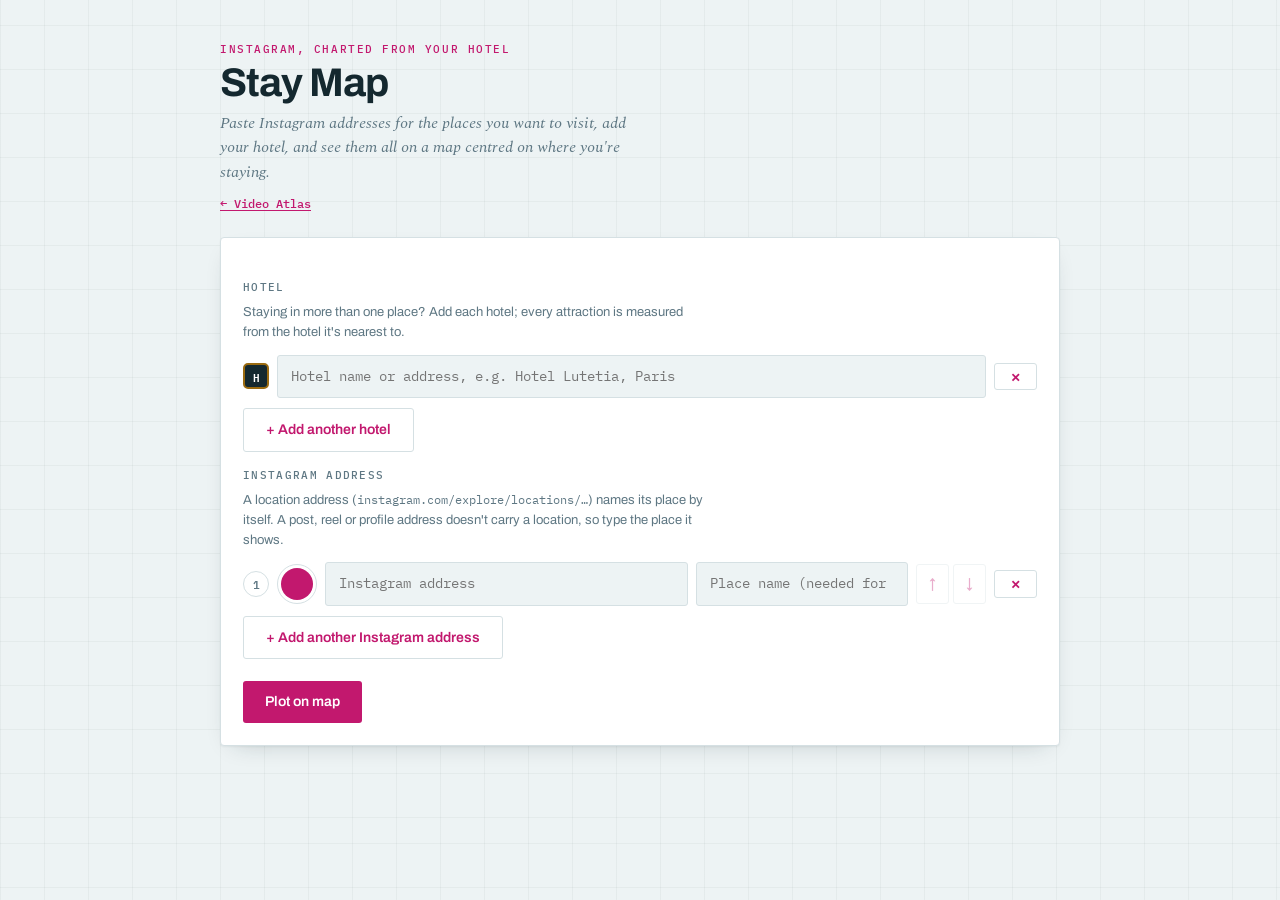
<file: instagram.html>
<!DOCTYPE html>
<html lang="en">
<head>
    <meta charset="UTF-8">
    <meta name="viewport" content="width=device-width, initial-scale=1.0">
    <title>Stay Map</title>
    <link rel="stylesheet" href="https://fonts.googleapis.com/css2?family=Archivo:wght@500;600;700&family=IBM+Plex+Mono:wght@400;500&family=Spectral:ital@1&display=swap">
    <link rel="stylesheet" href="vendor/leaflet/leaflet.css">
    <link rel="stylesheet" href="css/style.css">
    <link rel="stylesheet" href="css/app.css">
    <link rel="stylesheet" href="css/instagram.css">
</head>
<body>
    <main class="wrap">
        <header class="masthead">
            <p class="eyebrow">Instagram, charted from your hotel</p>
            <h1>Stay Map</h1>
            <p class="standfirst">Paste Instagram addresses for the places you want to visit, add your hotel, and see them all on a map centred on where you're staying.</p>
            <nav class="crosslink"><a href="./">&larr; Video Atlas</a></nav>
        </header>

        <section class="panel primary">
            <form id="stay-form" novalidate>
                <fieldset class="links">
                    <legend>Hotel</legend>
                    <p class="hint">Staying in more than one place? Add each hotel; every attraction is measured from the hotel it's nearest to.</p>
                    <ol id="hotel-rows" class="rows"></ol>
                    <button type="button" id="add-hotel" class="ghost">+ Add another hotel</button>
                </fieldset>

                <fieldset class="links">
                    <legend>Instagram address</legend>
                    <p class="hint">A location address (<code>instagram.com/explore/locations/&hellip;</code>) names its place by itself.
                       A post, reel or profile address doesn't carry a location, so type the place it shows.</p>
                    <ol id="link-rows" class="rows"></ol>
                    <button type="button" id="add-row" class="ghost">+ Add another Instagram address</button>
                </fieldset>

                <div class="row actions">
                    <button type="submit" id="plot">Plot on map</button>
                    <p id="status" class="status" role="status"></p>
                </div>
                <p id="error" class="error" role="alert" hidden></p>
            </form>
        </section>

        <section class="panel" id="trip-panel" hidden>
            <div class="legend">
                <h2>Trip</h2>
                <span>plot a route from one hotel through the attractions you pick, in the order you pick them</span>
            </div>
            <div class="trip-grid">
                <div>
                    <label for="trip-hotel">Start from</label>
                    <select id="trip-hotel" class="field"></select>
                    <label class="check">
                        <input type="checkbox" id="trip-return" checked> Return to the hotel at the end
                    </label>
                </div>
                <fieldset class="trip-pick">
                    <legend>Tick attractions in visiting order</legend>
                    <ul id="trip-stops" class="trip-stops"></ul>
                    <button type="button" id="trip-all" class="ghost small">Tick all in list order</button>
                    <button type="button" id="trip-none" class="ghost small">Clear ticks</button>
                </fieldset>
            </div>
            <div class="row actions">
                <button type="button" id="trip-plot">Plot trip</button>
                <button type="button" id="trip-clear" class="ghost" hidden>Show all places again</button>
                <p id="trip-status" class="status" role="status"></p>
            </div>
            <div id="trip-summary" class="scroller" hidden>
                <table>
                    <caption id="trip-caption"></caption>
                    <thead>
                        <tr>
                            <th scope="col">Leg</th>
                            <th scope="col">From</th>
                            <th scope="col">To</th>
                            <th scope="col">Driving</th>
                            <th scope="col">Drive time</th>
                            <th scope="col">Running total</th>
                        </tr>
                    </thead>
                    <tbody id="trip-body"></tbody>
                </table>
            </div>
        </section>

        <section class="panel" id="map-panel" hidden>
            <div class="legend">
                <h2>Map</h2>
                <span>always centred on a hotel; lines follow the driving route</span>
            </div>
            <div id="map" class="map" role="region" aria-label="Map of the hotel and Instagram places"></div>
            <ul class="key">
                <li><i class="hotel-key"></i> Hotel</li>
                <li><i class="solid"></i> Place, in your chosen colour and order</li>
                <li><i class="route-key"></i> Driving route from its hotel</li>
            </ul>
        </section>

        <section class="panel" id="table-panel" hidden>
            <div class="legend">
                <h2>Places</h2>
                <span>driving distance and time by road from the nearest hotel</span>
            </div>
            <div class="scroller">
                <table>
                    <caption>Addresses from OpenStreetMap's Nominatim geocoder; driving routes from OSRM on OpenStreetMap roads. Drive times assume normal road speeds, with no live traffic.</caption>
                    <thead>
                        <tr>
                            <th scope="col">#</th>
                            <th scope="col">Place</th>
                            <th scope="col">Instagram address</th>
                            <th scope="col">From</th>
                            <th scope="col">Driving</th>
                            <th scope="col">Drive time</th>
                            <th scope="col">Straight line</th>
                            <th scope="col">Geocoded address</th>
                        </tr>
                    </thead>
                    <tbody id="places-body"></tbody>
                </table>
            </div>
        </section>
    </main>

    <template id="hotel-template">
        <li class="link-row">
            <span class="badge hotel-badge" aria-hidden="true">H</span>
            <input class="field hotel-name" type="text" autocomplete="off"
                   placeholder="Hotel name or address, e.g. Hotel Lutetia, Paris">
            <button type="button" class="ghost remove" aria-label="Remove this hotel">&times;</button>
        </li>
    </template>

    <template id="row-template">
        <li class="link-row">
            <span class="badge" aria-hidden="true">1</span>
            <input class="ig-color" type="color" title="Pin colour">
            <input class="field ig-url" type="url" autocomplete="off" spellcheck="false"
                   placeholder="Instagram address" aria-label="Instagram address">
            <input class="field ig-place" type="text" autocomplete="off"
                   placeholder="Place name (needed for posts and reels)" aria-label="Place name">
            <span class="order">
                <button type="button" class="ghost move-up" aria-label="Move up">&uarr;</button>
                <button type="button" class="ghost move-down" aria-label="Move down">&darr;</button>
            </span>
            <button type="button" class="ghost remove" aria-label="Remove this Instagram address">&times;</button>
        </li>
    </template>

    <script src="vendor/leaflet/leaflet.js"></script>
    <script src="js/instagram.js"></script>
</body>
</html>
</file>
<file: vendor/leaflet/leaflet.css>
/* required styles */

.leaflet-pane,
.leaflet-tile,
.leaflet-marker-icon,
.leaflet-marker-shadow,
.leaflet-tile-container,
.leaflet-pane > svg,
.leaflet-pane > canvas,
.leaflet-zoom-box,
.leaflet-image-layer,
.leaflet-layer {
	position: absolute;
	left: 0;
	top: 0;
	}
.leaflet-container {
	overflow: hidden;
	}
.leaflet-tile,
.leaflet-marker-icon,
.leaflet-marker-shadow {
	-webkit-user-select: none;
	   -moz-user-select: none;
	        user-select: none;
	  -webkit-user-drag: none;
	}
/* Prevents IE11 from highlighting tiles in blue */
.leaflet-tile::selection {
	background: transparent;
}
/* Safari renders non-retina tile on retina better with this, but Chrome is worse */
.leaflet-safari .leaflet-tile {
	image-rendering: -webkit-optimize-contrast;
	}
/* hack that prevents hw layers "stretching" when loading new tiles */
.leaflet-safari .leaflet-tile-container {
	width: 1600px;
	height: 1600px;
	-webkit-transform-origin: 0 0;
	}
.leaflet-marker-icon,
.leaflet-marker-shadow {
	display: block;
	}
/* .leaflet-container svg: reset svg max-width decleration shipped in Joomla! (joomla.org) 3.x */
/* .leaflet-container img: map is broken in FF if you have max-width: 100% on tiles */
.leaflet-container .leaflet-overlay-pane svg {
	max-width: none !important;
	max-height: none !important;
	}
.leaflet-container .leaflet-marker-pane img,
.leaflet-container .leaflet-shadow-pane img,
.leaflet-container .leaflet-tile-pane img,
.leaflet-container img.leaflet-image-layer,
.leaflet-container .leaflet-tile {
	max-width: none !important;
	max-height: none !important;
	width: auto;
	padding: 0;
	}

.leaflet-container img.leaflet-tile {
	/* See: https://bugs.chromium.org/p/chromium/issues/detail?id=600120 */
	mix-blend-mode: plus-lighter;
}

.leaflet-container.leaflet-touch-zoom {
	-ms-touch-action: pan-x pan-y;
	touch-action: pan-x pan-y;
	}
.leaflet-container.leaflet-touch-drag {
	-ms-touch-action: pinch-zoom;
	/* Fallback for FF which doesn't support pinch-zoom */
	touch-action: none;
	touch-action: pinch-zoom;
}
.leaflet-container.leaflet-touch-drag.leaflet-touch-zoom {
	-ms-touch-action: none;
	touch-action: none;
}
.leaflet-container {
	-webkit-tap-highlight-color: transparent;
}
.leaflet-container a {
	-webkit-tap-highlight-color: rgba(51, 181, 229, 0.4);
}
.leaflet-tile {
	filter: inherit;
	visibility: hidden;
	}
.leaflet-tile-loaded {
	visibility: inherit;
	}
.leaflet-zoom-box {
	width: 0;
	height: 0;
	-moz-box-sizing: border-box;
	     box-sizing: border-box;
	z-index: 800;
	}
/* workaround for https://bugzilla.mozilla.org/show_bug.cgi?id=888319 */
.leaflet-overlay-pane svg {
	-moz-user-select: none;
	}

.leaflet-pane         { z-index: 400; }

.leaflet-tile-pane    { z-index: 200; }
.leaflet-overlay-pane { z-index: 400; }
.leaflet-shadow-pane  { z-index: 500; }
.leaflet-marker-pane  { z-index: 600; }
.leaflet-tooltip-pane   { z-index: 650; }
.leaflet-popup-pane   { z-index: 700; }

.leaflet-map-pane canvas { z-index: 100; }
.leaflet-map-pane svg    { z-index: 200; }

.leaflet-vml-shape {
	width: 1px;
	height: 1px;
	}
.lvml {
	behavior: url(#default#VML);
	display: inline-block;
	position: absolute;
	}


/* control positioning */

.leaflet-control {
	position: relative;
	z-index: 800;
	pointer-events: visiblePainted; /* IE 9-10 doesn't have auto */
	pointer-events: auto;
	}
.leaflet-top,
.leaflet-bottom {
	position: absolute;
	z-index: 1000;
	pointer-events: none;
	}
.leaflet-top {
	top: 0;
	}
.leaflet-right {
	right: 0;
	}
.leaflet-bottom {
	bottom: 0;
	}
.leaflet-left {
	left: 0;
	}
.leaflet-control {
	float: left;
	clear: both;
	}
.leaflet-right .leaflet-control {
	float: right;
	}
.leaflet-top .leaflet-control {
	margin-top: 10px;
	}
.leaflet-bottom .leaflet-control {
	margin-bottom: 10px;
	}
.leaflet-left .leaflet-control {
	margin-left: 10px;
	}
.leaflet-right .leaflet-control {
	margin-right: 10px;
	}


/* zoom and fade animations */

.leaflet-fade-anim .leaflet-popup {
	opacity: 0;
	-webkit-transition: opacity 0.2s linear;
	   -moz-transition: opacity 0.2s linear;
	        transition: opacity 0.2s linear;
	}
.leaflet-fade-anim .leaflet-map-pane .leaflet-popup {
	opacity: 1;
	}
.leaflet-zoom-animated {
	-webkit-transform-origin: 0 0;
	    -ms-transform-origin: 0 0;
	        transform-origin: 0 0;
	}
svg.leaflet-zoom-animated {
	will-change: transform;
}

.leaflet-zoom-anim .leaflet-zoom-animated {
	-webkit-transition: -webkit-transform 0.25s cubic-bezier(0,0,0.25,1);
	   -moz-transition:    -moz-transform 0.25s cubic-bezier(0,0,0.25,1);
	        transition:         transform 0.25s cubic-bezier(0,0,0.25,1);
	}
.leaflet-zoom-anim .leaflet-tile,
.leaflet-pan-anim .leaflet-tile {
	-webkit-transition: none;
	   -moz-transition: none;
	        transition: none;
	}

.leaflet-zoom-anim .leaflet-zoom-hide {
	visibility: hidden;
	}


/* cursors */

.leaflet-interactive {
	cursor: pointer;
	}
.leaflet-grab {
	cursor: -webkit-grab;
	cursor:    -moz-grab;
	cursor:         grab;
	}
.leaflet-crosshair,
.leaflet-crosshair .leaflet-interactive {
	cursor: crosshair;
	}
.leaflet-popup-pane,
.leaflet-control {
	cursor: auto;
	}
.leaflet-dragging .leaflet-grab,
.leaflet-dragging .leaflet-grab .leaflet-interactive,
.leaflet-dragging .leaflet-marker-draggable {
	cursor: move;
	cursor: -webkit-grabbing;
	cursor:    -moz-grabbing;
	cursor:         grabbing;
	}

/* marker & overlays interactivity */
.leaflet-marker-icon,
.leaflet-marker-shadow,
.leaflet-image-layer,
.leaflet-pane > svg path,
.leaflet-tile-container {
	pointer-events: none;
	}

.leaflet-marker-icon.leaflet-interactive,
.leaflet-image-layer.leaflet-interactive,
.leaflet-pane > svg path.leaflet-interactive,
svg.leaflet-image-layer.leaflet-interactive path {
	pointer-events: visiblePainted; /* IE 9-10 doesn't have auto */
	pointer-events: auto;
	}

/* visual tweaks */

.leaflet-container {
	background: #ddd;
	outline-offset: 1px;
	}
.leaflet-container a {
	color: #0078A8;
	}
.leaflet-zoom-box {
	border: 2px dotted #38f;
	background: rgba(255,255,255,0.5);
	}


/* general typography */
.leaflet-container {
	font-family: "Helvetica Neue", Arial, Helvetica, sans-serif;
	font-size: 12px;
	font-size: 0.75rem;
	line-height: 1.5;
	}


/* general toolbar styles */

.leaflet-bar {
	box-shadow: 0 1px 5px rgba(0,0,0,0.65);
	border-radius: 4px;
	}
.leaflet-bar a {
	background-color: #fff;
	border-bottom: 1px solid #ccc;
	width: 26px;
	height: 26px;
	line-height: 26px;
	display: block;
	text-align: center;
	text-decoration: none;
	color: black;
	}
.leaflet-bar a,
.leaflet-control-layers-toggle {
	background-position: 50% 50%;
	background-repeat: no-repeat;
	display: block;
	}
.leaflet-bar a:hover,
.leaflet-bar a:focus {
	background-color: #f4f4f4;
	}
.leaflet-bar a:first-child {
	border-top-left-radius: 4px;
	border-top-right-radius: 4px;
	}
.leaflet-bar a:last-child {
	border-bottom-left-radius: 4px;
	border-bottom-right-radius: 4px;
	border-bottom: none;
	}
.leaflet-bar a.leaflet-disabled {
	cursor: default;
	background-color: #f4f4f4;
	color: #bbb;
	}

.leaflet-touch .leaflet-bar a {
	width: 30px;
	height: 30px;
	line-height: 30px;
	}
.leaflet-touch .leaflet-bar a:first-child {
	border-top-left-radius: 2px;
	border-top-right-radius: 2px;
	}
.leaflet-touch .leaflet-bar a:last-child {
	border-bottom-left-radius: 2px;
	border-bottom-right-radius: 2px;
	}

/* zoom control */

.leaflet-control-zoom-in,
.leaflet-control-zoom-out {
	font: bold 18px 'Lucida Console', Monaco, monospace;
	text-indent: 1px;
	}

.leaflet-touch .leaflet-control-zoom-in, .leaflet-touch .leaflet-control-zoom-out  {
	font-size: 22px;
	}


/* layers control */

.leaflet-control-layers {
	box-shadow: 0 1px 5px rgba(0,0,0,0.4);
	background: #fff;
	border-radius: 5px;
	}
.leaflet-control-layers-toggle {
	background-image: url(images/layers.png);
	width: 36px;
	height: 36px;
	}
.leaflet-retina .leaflet-control-layers-toggle {
	background-image: url(images/layers-2x.png);
	background-size: 26px 26px;
	}
.leaflet-touch .leaflet-control-layers-toggle {
	width: 44px;
	height: 44px;
	}
.leaflet-control-layers .leaflet-control-layers-list,
.leaflet-control-layers-expanded .leaflet-control-layers-toggle {
	display: none;
	}
.leaflet-control-layers-expanded .leaflet-control-layers-list {
	display: block;
	position: relative;
	}
.leaflet-control-layers-expanded {
	padding: 6px 10px 6px 6px;
	color: #333;
	background: #fff;
	}
.leaflet-control-layers-scrollbar {
	overflow-y: scroll;
	overflow-x: hidden;
	padding-right: 5px;
	}
.leaflet-control-layers-selector {
	margin-top: 2px;
	position: relative;
	top: 1px;
	}
.leaflet-control-layers label {
	display: block;
	font-size: 13px;
	font-size: 1.08333em;
	}
.leaflet-control-layers-separator {
	height: 0;
	border-top: 1px solid #ddd;
	margin: 5px -10px 5px -6px;
	}

/* Default icon URLs */
.leaflet-default-icon-path { /* used only in path-guessing heuristic, see L.Icon.Default */
	background-image: url(images/marker-icon.png);
	}


/* attribution and scale controls */

.leaflet-container .leaflet-control-attribution {
	background: #fff;
	background: rgba(255, 255, 255, 0.8);
	margin: 0;
	}
.leaflet-control-attribution,
.leaflet-control-scale-line {
	padding: 0 5px;
	color: #333;
	line-height: 1.4;
	}
.leaflet-control-attribution a {
	text-decoration: none;
	}
.leaflet-control-attribution a:hover,
.leaflet-control-attribution a:focus {
	text-decoration: underline;
	}
.leaflet-attribution-flag {
	display: inline !important;
	vertical-align: baseline !important;
	width: 1em;
	height: 0.6669em;
	}
.leaflet-left .leaflet-control-scale {
	margin-left: 5px;
	}
.leaflet-bottom .leaflet-control-scale {
	margin-bottom: 5px;
	}
.leaflet-control-scale-line {
	border: 2px solid #777;
	border-top: none;
	line-height: 1.1;
	padding: 2px 5px 1px;
	white-space: nowrap;
	-moz-box-sizing: border-box;
	     box-sizing: border-box;
	background: rgba(255, 255, 255, 0.8);
	text-shadow: 1px 1px #fff;
	}
.leaflet-control-scale-line:not(:first-child) {
	border-top: 2px solid #777;
	border-bottom: none;
	margin-top: -2px;
	}
.leaflet-control-scale-line:not(:first-child):not(:last-child) {
	border-bottom: 2px solid #777;
	}

.leaflet-touch .leaflet-control-attribution,
.leaflet-touch .leaflet-control-layers,
.leaflet-touch .leaflet-bar {
	box-shadow: none;
	}
.leaflet-touch .leaflet-control-layers,
.leaflet-touch .leaflet-bar {
	border: 2px solid rgba(0,0,0,0.2);
	background-clip: padding-box;
	}


/* popup */

.leaflet-popup {
	position: absolute;
	text-align: center;
	margin-bottom: 20px;
	}
.leaflet-popup-content-wrapper {
	padding: 1px;
	text-align: left;
	border-radius: 12px;
	}
.leaflet-popup-content {
	margin: 13px 24px 13px 20px;
	line-height: 1.3;
	font-size: 13px;
	font-size: 1.08333em;
	min-height: 1px;
	}
.leaflet-popup-content p {
	margin: 17px 0;
	margin: 1.3em 0;
	}
.leaflet-popup-tip-container {
	width: 40px;
	height: 20px;
	position: absolute;
	left: 50%;
	margin-top: -1px;
	margin-left: -20px;
	overflow: hidden;
	pointer-events: none;
	}
.leaflet-popup-tip {
	width: 17px;
	height: 17px;
	padding: 1px;

	margin: -10px auto 0;
	pointer-events: auto;

	-webkit-transform: rotate(45deg);
	   -moz-transform: rotate(45deg);
	    -ms-transform: rotate(45deg);
	        transform: rotate(45deg);
	}
.leaflet-popup-content-wrapper,
.leaflet-popup-tip {
	background: white;
	color: #333;
	box-shadow: 0 3px 14px rgba(0,0,0,0.4);
	}
.leaflet-container a.leaflet-popup-close-button {
	position: absolute;
	top: 0;
	right: 0;
	border: none;
	text-align: center;
	width: 24px;
	height: 24px;
	font: 16px/24px Tahoma, Verdana, sans-serif;
	color: #757575;
	text-decoration: none;
	background: transparent;
	}
.leaflet-container a.leaflet-popup-close-button:hover,
.leaflet-container a.leaflet-popup-close-button:focus {
	color: #585858;
	}
.leaflet-popup-scrolled {
	overflow: auto;
	}

.leaflet-oldie .leaflet-popup-content-wrapper {
	-ms-zoom: 1;
	}
.leaflet-oldie .leaflet-popup-tip {
	width: 24px;
	margin: 0 auto;

	-ms-filter: "progid:DXImageTransform.Microsoft.Matrix(M11=0.70710678, M12=0.70710678, M21=-0.70710678, M22=0.70710678)";
	filter: progid:DXImageTransform.Microsoft.Matrix(M11=0.70710678, M12=0.70710678, M21=-0.70710678, M22=0.70710678);
	}

.leaflet-oldie .leaflet-control-zoom,
.leaflet-oldie .leaflet-control-layers,
.leaflet-oldie .leaflet-popup-content-wrapper,
.leaflet-oldie .leaflet-popup-tip {
	border: 1px solid #999;
	}


/* div icon */

.leaflet-div-icon {
	background: #fff;
	border: 1px solid #666;
	}


/* Tooltip */
/* Base styles for the element that has a tooltip */
.leaflet-tooltip {
	position: absolute;
	padding: 6px;
	background-color: #fff;
	border: 1px solid #fff;
	border-radius: 3px;
	color: #222;
	white-space: nowrap;
	-webkit-user-select: none;
	-moz-user-select: none;
	-ms-user-select: none;
	user-select: none;
	pointer-events: none;
	box-shadow: 0 1px 3px rgba(0,0,0,0.4);
	}
.leaflet-tooltip.leaflet-interactive {
	cursor: pointer;
	pointer-events: auto;
	}
.leaflet-tooltip-top:before,
.leaflet-tooltip-bottom:before,
.leaflet-tooltip-left:before,
.leaflet-tooltip-right:before {
	position: absolute;
	pointer-events: none;
	border: 6px solid transparent;
	background: transparent;
	content: "";
	}

/* Directions */

.leaflet-tooltip-bottom {
	margin-top: 6px;
}
.leaflet-tooltip-top {
	margin-top: -6px;
}
.leaflet-tooltip-bottom:before,
.leaflet-tooltip-top:before {
	left: 50%;
	margin-left: -6px;
	}
.leaflet-tooltip-top:before {
	bottom: 0;
	margin-bottom: -12px;
	border-top-color: #fff;
	}
.leaflet-tooltip-bottom:before {
	top: 0;
	margin-top: -12px;
	margin-left: -6px;
	border-bottom-color: #fff;
	}
.leaflet-tooltip-left {
	margin-left: -6px;
}
.leaflet-tooltip-right {
	margin-left: 6px;
}
.leaflet-tooltip-left:before,
.leaflet-tooltip-right:before {
	top: 50%;
	margin-top: -6px;
	}
.leaflet-tooltip-left:before {
	right: 0;
	margin-right: -12px;
	border-left-color: #fff;
	}
.leaflet-tooltip-right:before {
	left: 0;
	margin-left: -12px;
	border-right-color: #fff;
	}

/* Printing */

@media print {
	/* Prevent printers from removing background-images of controls. */
	.leaflet-control {
		-webkit-print-color-adjust: exact;
		print-color-adjust: exact;
		}
	}
</file>
<file: css/style.css>
*{
    margin: 0;
    padding: 0;
}
</file>
<file: css/app.css>
:root {
    color-scheme: light dark;
    --sea: #edf3f4;
    --paper: #ffffff;
    --land: #e8ddc4;
    --land-line: #cdbd97;
    --ink: #14282f;
    --depth: #5e7783;
    --line: #d5e0e3;
    --magenta: #c2186e;
    --on-magenta: #ffffff;
    --sound: #157f6b;
    --amber: #9a6a10;
    --grid: rgba(20, 40, 47, 0.045);
}

@media (prefers-color-scheme: dark) {
    :root {
        --sea: #0d1a1f;
        --paper: #152730;
        --land: #3d3a2c;
        --land-line: #5a5340;
        --ink: #e4ecee;
        --depth: #8fa6af;
        --line: #27404a;
        --magenta: #f272ac;
        --on-magenta: #2a0617;
        --sound: #57bda6;
        --amber: #d9a441;
        --grid: rgba(196, 226, 232, 0.05);
    }
}

* { box-sizing: border-box; }
[hidden] { display: none !important; }

body {
    background-color: var(--sea);
    background-image:
        repeating-linear-gradient(0deg, var(--grid) 0 1px, transparent 1px 44px),
        repeating-linear-gradient(90deg, var(--grid) 0 1px, transparent 1px 44px);
    color: var(--ink);
    font: 400 15px/1.55 Archivo, "Segoe UI", system-ui, sans-serif;
    -webkit-font-smoothing: antialiased;
}

.wrap {
    max-width: 880px;
    margin: 0 auto;
    padding-block: 44px 72px;
    padding-inline: 20px;
    display: flex;
    flex-direction: column;
    gap: 22px;
}

.masthead { display: flex; flex-direction: column; gap: 7px; }

.eyebrow {
    font: 500 11px/1 "IBM Plex Mono", ui-monospace, monospace;
    letter-spacing: 0.14em;
    text-transform: uppercase;
    color: var(--magenta);
}

h1 {
    font-size: clamp(30px, 7vw, 40px);
    font-weight: 700;
    letter-spacing: -0.025em;
    text-wrap: balance;
    line-height: 1.04;
}

.standfirst {
    max-width: 54ch;
    font-family: Spectral, Georgia, serif;
    font-style: italic;
    font-size: 16px;
    color: var(--depth);
}

.crosslink a {
    font: 500 12px/1 "IBM Plex Mono", ui-monospace, monospace;
    color: var(--magenta);
    text-underline-offset: 2px;
}

.panel {
    background: var(--paper);
    border: 1px solid var(--line);
    border-radius: 4px;
    padding: 22px;
}

.primary { box-shadow: 0 1px 2px rgba(20, 40, 47, 0.05), 0 8px 24px -14px rgba(20, 40, 47, 0.3); }

label {
    display: block;
    margin-bottom: 9px;
    font: 500 11px/1 "IBM Plex Mono", ui-monospace, monospace;
    letter-spacing: 0.12em;
    text-transform: uppercase;
    color: var(--depth);
}

.field {
    flex: 1 1 240px;
    min-width: 0;
    padding: 11px 13px;
    font: 400 14px/1.4 "IBM Plex Mono", ui-monospace, monospace;
    color: var(--ink);
    background: var(--sea);
    border: 1px solid var(--line);
    border-radius: 3px;
}

.field:focus-visible {
    outline: 2px solid var(--magenta);
    outline-offset: 1px;
    border-color: transparent;
}

label.spaced { margin-top: 18px; }
label .optional { text-transform: none; letter-spacing: 0; font-family: Archivo, system-ui, sans-serif; }

.row { display: flex; gap: 8px; flex-wrap: wrap; }

#video-url {
    flex: 1 1 240px;
    min-width: 0;
    padding: 11px 13px;
    font: 400 14px/1.4 "IBM Plex Mono", ui-monospace, monospace;
    color: var(--ink);
    background: var(--sea);
    border: 1px solid var(--line);
    border-radius: 3px;
}

#video-url:focus-visible {
    outline: 2px solid var(--magenta);
    outline-offset: 1px;
    border-color: transparent;
}

button {
    padding: 11px 22px;
    font: 600 14px/1.4 Archivo, system-ui, sans-serif;
    color: var(--on-magenta);
    background: var(--magenta);
    border: 0;
    border-radius: 3px;
    cursor: pointer;
}

button:hover { filter: brightness(1.08); }
button:focus-visible { outline: 2px solid var(--ink); outline-offset: 2px; }

.error { margin-top: 11px; font-size: 13px; color: var(--magenta); }

.result {
    display: flex;
    gap: 18px;
    flex-wrap: wrap;
    margin-top: 22px;
    padding-top: 22px;
    border-top: 1px solid var(--line);
}

.inset {
    flex: 0 0 auto;
    width: 200px;
    max-width: 100%;
    padding: 5px;
    background: var(--land);
    border: 1px solid var(--land-line);
    border-radius: 2px;
}

.inset img {
    display: block;
    width: 100%;
    aspect-ratio: 16 / 9;
    object-fit: cover;
    border-radius: 1px;
}

.meta { flex: 1 1 210px; min-width: 0; align-content: start; }

.meta dt {
    font: 500 10px/1 "IBM Plex Mono", ui-monospace, monospace;
    letter-spacing: 0.13em;
    text-transform: uppercase;
    color: var(--depth);
}

.meta dd {
    margin: 5px 0 15px;
    font-family: "IBM Plex Mono", ui-monospace, monospace;
    font-size: 13.5px;
    overflow-wrap: anywhere;
}

.meta dd:last-child { margin-bottom: 0; }
.meta a { color: var(--magenta); text-underline-offset: 2px; }

.legend { display: flex; align-items: baseline; gap: 9px; margin-bottom: 15px; flex-wrap: wrap; }
.legend h2 { font-size: 13px; font-weight: 600; letter-spacing: 0.02em; }
.legend span { font-family: Spectral, Georgia, serif; font-style: italic; font-size: 13px; color: var(--depth); }

.caution {
    border-left: 3px solid var(--amber);
    background: color-mix(in srgb, var(--amber) 7%, var(--paper));
    padding: 15px 18px;
    border-radius: 0 4px 4px 0;
}

.caution h2 {
    margin-bottom: 7px;
    font: 500 11px/1 "IBM Plex Mono", ui-monospace, monospace;
    letter-spacing: 0.12em;
    text-transform: uppercase;
    color: var(--amber);
}

.caution p { font-size: 13.5px; max-width: 66ch; }

.chart-row { display: flex; gap: 26px; flex-wrap: wrap; }
.chart-figure { flex: 0 0 auto; width: 370px; max-width: 100%; }
.chart-figure svg { display: block; width: 100%; height: auto; }
.chart-side { flex: 1 1 260px; min-width: 0; display: flex; flex-direction: column; gap: 14px; }

.coast { fill: var(--land); stroke: var(--land-line); stroke-width: 1.4; stroke-linejoin: round; }
.track { fill: none; stroke: var(--magenta); stroke-width: 2; stroke-dasharray: 7 5; opacity: 0.85; }

.pin { cursor: pointer; }
.pin circle.halo { fill: var(--magenta); opacity: 0; transition: opacity 120ms ease; }
.pin circle.dot { fill: var(--magenta); stroke: var(--paper); stroke-width: 2.5; }
.pin text {
    font: 500 19px/1 "IBM Plex Mono", ui-monospace, monospace;
    fill: var(--ink);
    paint-order: stroke;
    stroke: var(--paper);
    stroke-width: 5px;
    stroke-linejoin: round;
}
.pin.on circle.halo { opacity: 0.22; }
.pin.inferred circle.dot { fill: var(--paper); stroke: var(--magenta); stroke-width: 2.8; }

.key { list-style: none; display: flex; flex-direction: column; gap: 7px; }
.key li { display: flex; align-items: center; gap: 9px; font-size: 12.5px; color: var(--depth); }
.key i { width: 11px; height: 11px; border-radius: 50%; flex: 0 0 auto; }
.key .solid { background: var(--magenta); }
.key .hollow { background: var(--paper); border: 2px solid var(--magenta); }
.key .dash { width: 18px; height: 0; border-top: 2px dashed var(--magenta); border-radius: 0; }

.scroller { overflow-x: auto; }
table { width: 100%; border-collapse: collapse; font-size: 13.5px; }

caption {
    text-align: left;
    padding-bottom: 13px;
    font-family: Spectral, Georgia, serif;
    font-style: italic;
    font-size: 13px;
    color: var(--depth);
}

th {
    text-align: left;
    padding: 0 14px 9px 0;
    white-space: nowrap;
    font: 500 10px/1.3 "IBM Plex Mono", ui-monospace, monospace;
    letter-spacing: 0.12em;
    text-transform: uppercase;
    color: var(--depth);
    border-bottom: 1px solid var(--line);
}

td { padding: 12px 14px 12px 0; border-bottom: 1px solid var(--line); vertical-align: top; }
tr:last-child td { border-bottom: 0; }
tbody tr { transition: background 120ms ease; }
tbody tr.on { background: color-mix(in srgb, var(--magenta) 7%, transparent); }

.cell-name { font-weight: 600; white-space: nowrap; }
.cell-quote { font-family: Spectral, Georgia, serif; font-style: italic; color: var(--depth); min-width: 190px; }
.cell-coord { font-family: "IBM Plex Mono", ui-monospace, monospace; font-variant-numeric: tabular-nums; white-space: nowrap; }
.cell-addr { min-width: 230px; font-size: 12.5px; }

.tag {
    display: inline-block;
    padding: 2px 8px;
    border-radius: 100px;
    font: 500 10px/1.6 "IBM Plex Mono", ui-monospace, monospace;
    letter-spacing: 0.08em;
    text-transform: uppercase;
    white-space: nowrap;
}

.tag.named { color: var(--sound); border: 1px solid color-mix(in srgb, var(--sound) 45%, transparent); }
.tag.inferred { color: var(--amber); border: 1px solid color-mix(in srgb, var(--amber) 45%, transparent); }

.colophon {
    font-family: Spectral, Georgia, serif;
    font-style: italic;
    font-size: 13.5px;
    line-height: 1.5;
    color: var(--depth);
}

@media (prefers-reduced-motion: reduce) {
    * { transition: none !important; animation: none !important; }
}
</file>
<file: css/instagram.css>
.links { border: 0; margin-top: 22px; }
.links legend {
    margin-bottom: 9px;
    font: 500 11px/1 "IBM Plex Mono", ui-monospace, monospace;
    letter-spacing: 0.12em;
    text-transform: uppercase;
    color: var(--depth);
}

.hint { max-width: 66ch; margin-bottom: 12px; font-size: 13px; color: var(--depth); }
.hint code { font: 400 12px "IBM Plex Mono", ui-monospace, monospace; overflow-wrap: anywhere; }

.links + .links { margin-top: 18px; }
.rows { list-style: none; display: flex; flex-direction: column; gap: 10px; margin-bottom: 10px; }
.link-row { display: flex; gap: 8px; flex-wrap: wrap; align-items: center; }
.link-row .ig-url { flex: 2 1 180px; }
.link-row .ig-place { flex: 1 1 120px; }
.link-row .hotel-name { flex: 1 1 140px; }

.badge {
    display: grid;
    place-items: center;
    flex: 0 0 auto;
    width: 26px;
    height: 26px;
    border-radius: 50%;
    font: 600 11px/1 "IBM Plex Mono", ui-monospace, monospace;
    color: var(--depth);
    border: 1px solid var(--line);
}
.hotel-badge { border-radius: 5px; background: #14282f; color: #fff; border: 2px solid var(--amber); }

.ig-color {
    flex: 0 0 auto;
    width: 40px;
    height: 40px;
    padding: 3px;
    background: var(--paper);
    border: 1px solid var(--line);
    border-radius: 50%;
    cursor: pointer;
}
.ig-color::-webkit-color-swatch-wrapper { padding: 0; }
.ig-color::-webkit-color-swatch { border: 0; border-radius: 50%; }
.ig-color::-moz-color-swatch { border: 0; border-radius: 50%; }

.order { display: flex; gap: 4px; }
.order button { padding: 9px 12px; }
.order button:disabled { opacity: 0.35; cursor: default; }

button.ghost {
    color: var(--magenta);
    background: transparent;
    border: 1px solid var(--line);
}
button.ghost:hover { filter: none; border-color: var(--magenta); }
.link-row .remove { padding: 0 15px; font-size: 18px; }

button:disabled { opacity: 0.55; cursor: progress; }

.actions { align-items: center; margin-top: 22px; }
.status { font-size: 13px; color: var(--depth); }

.map {
    height: min(70vh, 520px);
    margin-bottom: 15px;
    border: 1px solid var(--line);
    border-radius: 3px;
    background: var(--sea);
}

.pin-icon span {
    display: grid;
    place-items: center;
    width: 28px;
    height: 28px;
    border-radius: 50%;
    font: 600 12px/1 "IBM Plex Mono", ui-monospace, monospace;
    box-shadow: 0 1px 4px rgba(0, 0, 0, 0.35);
}
.pin-icon.place span { border: 2px solid #fff; }
.pin-icon.hotel span { background: #14282f; color: #fff; border: 3px solid var(--amber); border-radius: 6px; }

.spoke { stroke-width: 1.5; stroke-dasharray: 5 5; opacity: 0.7; }
.route { stroke-width: 4; opacity: 0.75; }

.leaflet-container { font: 400 13px/1.4 Archivo, system-ui, sans-serif; }
.centre-bar { display: flex; flex-direction: column; gap: 6px; align-items: flex-start; }
.recentre[aria-pressed="true"] { border-color: var(--amber); }
.recentre {
    padding: 7px 11px;
    font: 600 12px/1 Archivo, system-ui, sans-serif;
    color: #14282f;
    background: #fff;
    border: 2px solid rgba(0, 0, 0, 0.2);
    border-radius: 4px;
}

.key .route-key { width: 18px; height: 0; border-top: 4px solid var(--magenta); border-radius: 0; opacity: 0.75; }
.swatch {
    display: inline-grid;
    place-items: center;
    width: 22px;
    height: 22px;
    border-radius: 50%;
    font-size: 11px;
    font-weight: 600;
}
.key .hotel-key { background: #14282f; border: 2px solid var(--amber); border-radius: 3px; }
.key { flex-direction: row; flex-wrap: wrap; gap: 7px 20px; }

td a { color: var(--magenta); text-underline-offset: 2px; }
.cell-addr.missing { color: var(--amber); font-style: italic; }

.trip-grid { display: flex; flex-wrap: wrap; gap: 18px 28px; }
.trip-grid > div { flex: 1 1 220px; display: flex; flex-direction: column; }
.trip-grid select { flex: 0 0 auto; width: 100%; }
.check {
    display: flex;
    align-items: center;
    gap: 8px;
    margin: 14px 0 0;
    font: 400 13.5px/1.4 Archivo, system-ui, sans-serif;
    letter-spacing: 0;
    text-transform: none;
    color: var(--ink);
}
.check input { width: 18px; height: 18px; accent-color: var(--magenta); }
.trip-pick { flex: 2 1 280px; border: 0; }
.trip-pick legend {
    margin-bottom: 9px;
    font: 500 11px/1 "IBM Plex Mono", ui-monospace, monospace;
    letter-spacing: 0.12em;
    text-transform: uppercase;
    color: var(--depth);
}
.trip-stops { list-style: none; display: flex; flex-direction: column; gap: 6px; margin-bottom: 10px; }
.trip-stops label {
    display: flex;
    align-items: center;
    gap: 10px;
    margin: 0;
    padding: 8px 10px;
    font: 400 14px/1.3 Archivo, system-ui, sans-serif;
    letter-spacing: 0;
    text-transform: none;
    color: var(--ink);
    border: 1px solid var(--line);
    border-radius: 3px;
    cursor: pointer;
}
.trip-stops label:has(input:checked) { border-color: var(--magenta); background: color-mix(in srgb, var(--magenta) 6%, transparent); }
.trip-stops input { position: absolute; opacity: 0; pointer-events: none; }
.trip-stops label:has(input:focus-visible) { outline: 2px solid var(--magenta); outline-offset: 1px; }
.stop-order {
    display: grid;
    place-items: center;
    flex: 0 0 auto;
    width: 24px;
    height: 24px;
    border-radius: 50%;
    font: 600 11px/1 "IBM Plex Mono", ui-monospace, monospace;
    border: 1.5px dashed var(--line);
    color: transparent;
}
.trip-stops input:checked + .stop-order { border: 0; color: inherit; }
.stop-meta { margin-left: auto; font-size: 12px; color: var(--depth); white-space: nowrap; }
button.small { padding: 7px 12px; font-size: 12.5px; }
tr.total td { font-weight: 600; border-top: 2px solid var(--line); }
</file>
